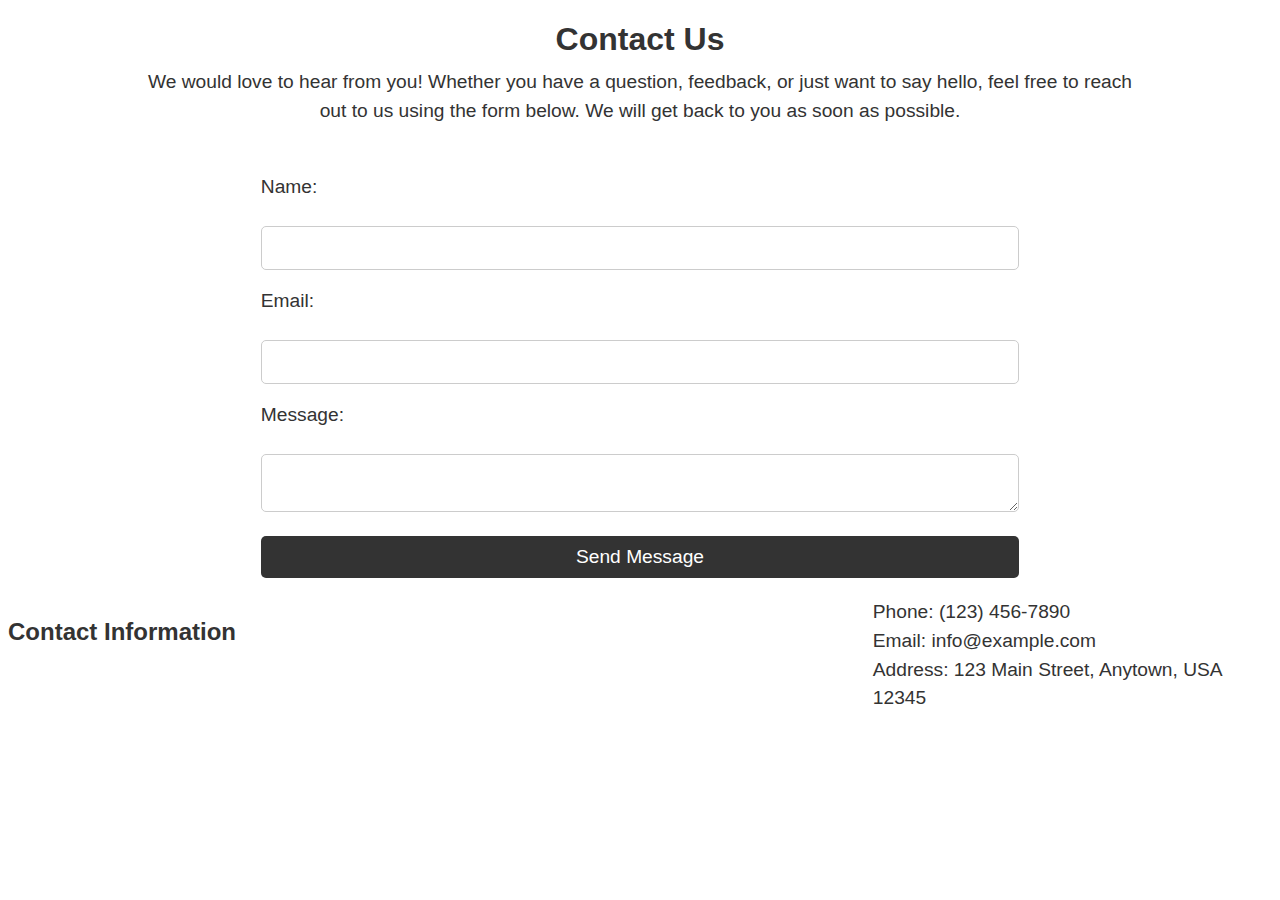
<file: Misc/Try01/contact/contact.html>
<!DOCTYPE html>
<html>
<head>
  <title>Our Courses</title>
  <link rel="stylesheet" href="../style.css">
</head>
<body>
    <!-- Page title and introduction -->
    <div id="intro">
        <h1>Contact Us</h1>
        <p>
        We would love to hear from you! Whether you have a question, feedback, or just want to say hello, 
        feel free to reach out to us using the form below. We will get back to you as soon as possible.
        </p>
    </div>
    
    <!-- Contact form -->
    <div id="form">
        <form action="/send-message" method="post">
        <label for="name">Name:</label><br>
        <input type="text" id="name" name="name" required><br>
        <label for="email">Email:</label><br>
        <input type="email" id="email" name="email" required><br>
        <label for="message">Message:</label><br>
        <textarea id="message" name="message" required></textarea><br>
        <input type="submit" value="Send Message">
        </form> 
    </div>
    
    <!-- Contact information -->
    <div id="info">
        <h2>Contact Information</h2>
        <p>
        Phone: (123) 456-7890<br>
        Email: info@example.com<br>
        Address: 123 Main Street, Anytown, USA 12345
        </p>
    </div>
</body>
</file>
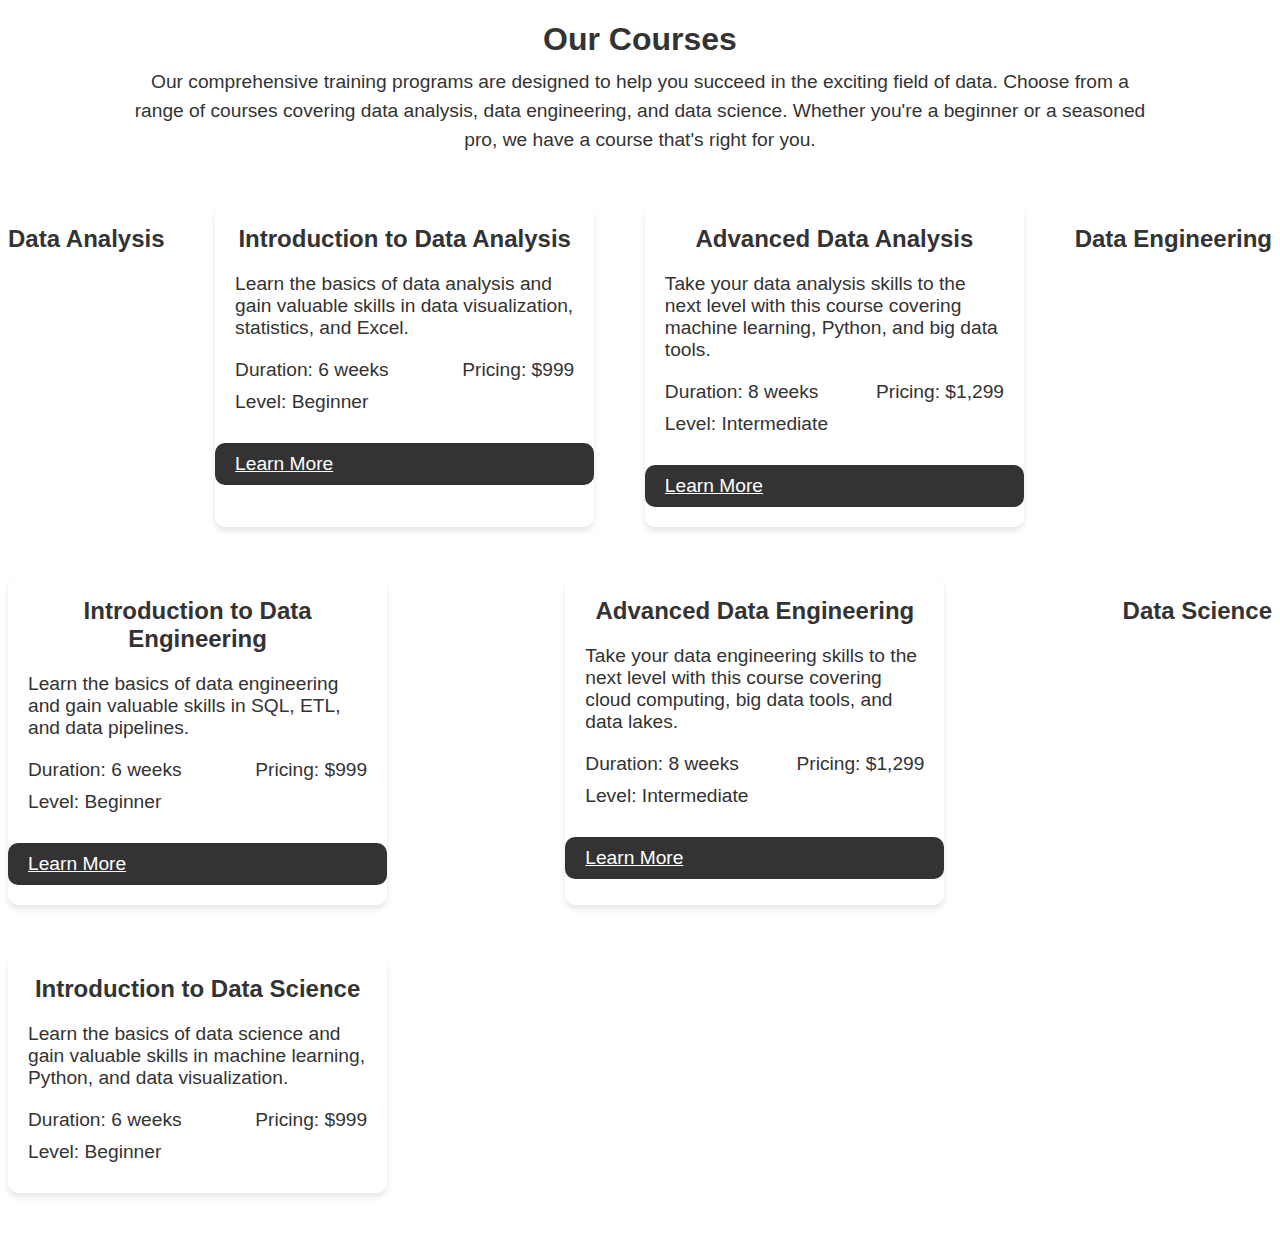
<file: Misc/Try01/courses/courses.html>
<!DOCTYPE html>
<html>
<head>
  <title>Our Courses</title>
  <link rel="stylesheet" href="../style.css">
</head>
<body>
    <!-- Page title and introduction -->
    <div id="intro">
        <h1>Our Courses</h1>
        <p>
        Our comprehensive training programs are designed to help you succeed in the exciting field of data. 
        Choose from a range of courses covering data analysis, data engineering, and data science. 
        Whether you're a beginner or a seasoned pro, we have a course that's right for you.
        </p>
    </div>
    
    <!-- Course listings -->
    <div id="course-list">
        <h2>Data Analysis</h2>
        <div class="course">
        <h3>Introduction to Data Analysis</h3>
        <p>Learn the basics of data analysis and gain valuable skills in data visualization, statistics, and Excel.</p>
        <ul>
            <li>Duration: 6 weeks</li>
            <li>Pricing: $999</li>
            <li>Level: Beginner</li>
        </ul>
        <a href="/courses/data-analysis/intro" class="button">Learn More</a>
        </div>
        <div class="course">
        <h3>Advanced Data Analysis</h3>
        <p>Take your data analysis skills to the next level with this course covering machine learning, Python, and big data tools.</p>
        <ul>
            <li>Duration: 8 weeks</li>
            <li>Pricing: $1,299</li>
            <li>Level: Intermediate</li>
        </ul>
        <a href="/courses/data-analysis/advanced" class="button">Learn More</a>
        </div>
        
        <h2>Data Engineering</h2>
        <div class="course">
        <h3>Introduction to Data Engineering</h3>
        <p>Learn the basics of data engineering and gain valuable skills in SQL, ETL, and data pipelines.</p>
        <ul>
            <li>Duration: 6 weeks</li>
            <li>Pricing: $999</li>
            <li>Level: Beginner</li>
        </ul>
        <a href="/courses/data-engineering/intro" class="button">Learn More</a>
        </div>
        <div class="course">
        <h3>Advanced Data Engineering</h3>
        <p>Take your data engineering skills to the next level with this course covering cloud computing, big data tools, and data lakes.</p>
        <ul>
            <li>Duration: 8 weeks</li>
            <li>Pricing: $1,299</li>
            <li>Level: Intermediate</li>
        </ul>
        <a href="/courses/data-engineering/advanced" class="button">Learn More</a>
        </div>
        
        <h2>Data Science</h2>
        <div class="course">
        <h3>Introduction to Data Science</h3>
        <p>Learn the basics of data science and gain valuable skills in machine learning, Python, and data visualization.</p>
        <ul>
            <li>Duration: 6 weeks</li>
            <li>Pricing: $999</li>
            <li>Level: Beginner</li>
        </ul>
</body>
</file>
<file: Misc/Try01/style.css>
/* General page styles */
body {
    font-family: sans-serif;
    color: #333;
  }
  
  /* Introduction section */
  #intro {
    text-align: center;
    margin-bottom: 50px;
  }
  
  #intro h1 {
    font-size: 2em;
    margin-bottom: 10px;
  }
  
  #intro p {
    font-size: 1.2em;
    line-height: 1.5;
    width: 80%;
    margin: 0 auto;
  }
  
  /* Overview of courses */
  #courses {
    display: flex;
    justify-content: center;
    margin-bottom: 50px;
  }
  
  #courses h2 {
    font-size: 1.5em;
    margin-bottom: 10px;
  }
  
  #courses ul {
    list-style: none;
    padding: 0;
    display: flex;
    flex-wrap: wrap;
    justify-content: space-between;
    width: 80%;
    margin: 0 auto;
  }
  
  #courses ul li {
    font-size: 1.2em;
    margin-bottom: 10px;
  }
  
  /* Testimonials from past students */
  #testimonials {
    display: flex;
    flex-wrap: wrap;
    justify-content: space-between;
    margin-bottom: 50px;
  }
  
  #testimonials h2 {
    font-size: 1.5em;
    margin-bottom: 10px;
    text-align: center;
  }
  
  .testimonial {
    width: 45%;
    margin-bottom: 50px;
  }
  
  .testimonial p {
    font-size: 1.2em;
    line-height: 1.5;
    margin-bottom: 10px;
  }
  
  /* Call to action */
  #cta {
    text-align: center;
  }
  
  #cta h2 {
    font-size: 1.5em;
    margin-bottom: 20px;
  }
  
  .button {
    display: inline-block;
    padding: 10px 20px;
    background-color: #333;
    color: #fff;
    border: none;
    border-radius: 10px;
    font-size: 1.2em;
    cursor: pointer;
  }
  
  .button:hover {
    background-color: #444;
  }
  
  /* Responsive styles */
  @media (max-width: 900px) {
    .testimonial {
      width: 80%;
    }
  }
  
  @media (max-width: 600px) {
    #courses ul {
      width: 90%;
    }
  }
  
/* General page styles */
body {
    font-family: sans-serif;
    color: #333;
  }
  
  /* Introduction section */
  #intro {
    text-align: center;
    margin-bottom: 50px;
  }
  
  #intro h1 {
    font-size: 2em;
    margin-bottom: 10px;
  }
  
  #intro p {
    font-size: 1.2em;
    line-height: 1.5;
    width: 80%;
    margin: 0 auto;
  }
  
  /* Course listings */
  #course-list {
    display: flex;
    flex-wrap: wrap;
    justify-content: space-between;
  }
  
  .course {
    width: 30%;
    margin-bottom: 50px;
    box-shadow: 0 4px 6px rgba(0,0,0,0.1);
    border-radius: 10px;
    overflow: hidden;
    background-color: #fff;
  }
  
  .course h3 {
    font-size: 1.5em;
    margin: 20px;
    text-align: center;
  }
  
  .course p {
    font-size: 1.2em;
    margin: 20px;
  }
  
  .course ul {
    list-style: none;
    padding: 0;
    margin: 20px;
    display: flex;
    flex-wrap: wrap;
    justify-content: space-between;
  }
  
  .course ul li {
    font-size: 1.2em;
    margin-bottom: 10px;
  }
  
  .course .button {
    display: block;
    margin: 20px auto;
    padding: 10px 20px;
    background-color: #333;
    color: #fff;
    border: none;
    border-radius: 10px;
    font-size: 1.2em;
    cursor: pointer;
  }
  
  .course .button:hover {
    background-color: #444;
  }
  
  /* Responsive styles */
  @media (max-width: 1200px) {
    .course {
      width: 45%;
    }
  }
  
  @media (max-width: 900px) {
    .course {
      width: 100%;
    }
  }

/* Navigation bar */
nav {
    display: flex;
    justify-content: space-between;
    align-items: center;
    background-color: #333;
    color: #fff;
  }
  
  nav ul {
    list-style: none;
    margin: 0;
    padding: 0;
    display: flex;
  }
  
  nav li {
    margin: 0 10px;
  }
  
  nav a {
    color: #fff;
    text-decoration: none;
    font-size: 1.2em;
  }
  
  nav a:hover {
    color: #eee;
  }

/* Testimonials section */
#testimonials {
  display: flex;
  flex-wrap: wrap;
  justify-content: space-between;
  margin-bottom: 50px;
  text-align: center;
}

#testimonials h2 {
  font-size: 1.5em;
  margin-bottom: 10px;
}

.testimonial {
  width: 45%;
  margin-bottom: 50px;
  position: relative;
}

.testimonial img {
  width: 100px;
  height: 100px;
  border-radius: 50%;
  position: absolute;
  top: -50px;
  left: calc(50% - 50px);
  background-color: #eee;
}

.testimonial p {
  font-size: 1.2em;
  line-height: 1.5;
  margin: 20px;
  position: relative;
  z-index: 1;
  background-color: #fff;
  padding: 20px;
  border-radius: 10px;
  box-shadow: 0 4px 6px rgba(0,0,0,0.1);
}

.testimonial p span {
  font-style: italic;
}


/* General page styles */
body {
  font-family: sans-serif;
  color: #333;
}

/* Introduction section */
#intro {
  text-align: center;
  margin-bottom: 50px;
}

#intro h1 {
  font-size: 2em;
  margin-bottom: 10px;
}

#intro p {
  font-size: 1.2em;
  line-height: 1.5;
  width: 80%;
  margin: 0 auto;
}

/* Our team section */
#team {
  display: flex;
  flex-wrap: wrap;
  justify-content: space-between;
  margin-bottom: 50px;
}

#team h2 {
  font-size: 1.5em;
  margin-bottom: 10px;
  text-align: center;
}

.member {
  width: 30%;
  margin-bottom: 50px;
  text-align: center;
}

.member img {
  width: 200px;
  height: 200px;
  border-radius: 50%;
  margin-bottom: 20px;
}

.member h3 {
  font-size: 1.5em;
  margin-bottom: 10px;
}

.member p {
  font-size: 1.2em;
  line-height: 1.5;
  margin: 0 20px;
}

/* Banner image */
#banner {
  width: 100%;
  height: 400px;
  background-position: center;
  background-repeat: no-repeat;
  background-size: cover;
}

#banner img {
  width: 100%;
  height: 100%;
  object-fit: cover;
}


/* General page styles */
body {
  font-family: sans-serif;
  color: #333;
}

/* Introduction section */
#intro {
  text-align: center;
  margin-bottom: 50px;
}

#intro h1 {
  font-size: 2em;
  margin-bottom: 10px;
}

#intro p {
  font-size: 1.2em;
  line-height: 1.5;
  width: 80%;
  margin: 0 auto;
}

/* Contact form */
#form {
  width: 60%;
  margin: 0 auto;
}

#form label {
  display: block;
  font-size: 1.2em;
  margin-bottom: 10px;
}

#form input, #form textarea {
  width: 100%;
  box-sizing: border-box;
  font-size: 1.2em;
  padding: 10px;
  border: 1px solid #ccc;
  border-radius: 5px;
  margin-bottom: 20px;
}

#form input[type="submit"] {
  background-color: #333;
  color: #fff;
  font-size: 1.2em;
  padding: 10px 20px;
  border: none;
  border-radius: 5px;
  cursor: pointer;
}

#form input[type="submit"]:hover {
  background-color: #555;
}

/* Contact information */
#info {
  display: flex;
  flex-wrap: wrap;
  justify-content: space-between;
  margin-bottom: 50px;
}

#info h2 {
  font-size: 1.5em;
  margin-bottom: 10px;
  text-align: center;
}

#info p {
  font-size: 1.2em;
  line-height: 1.5;
  margin: 0 20px;
  width: 30%;
}

/* Map */
#map {
  width: 100%;
  height: 400px;
}
</file>
